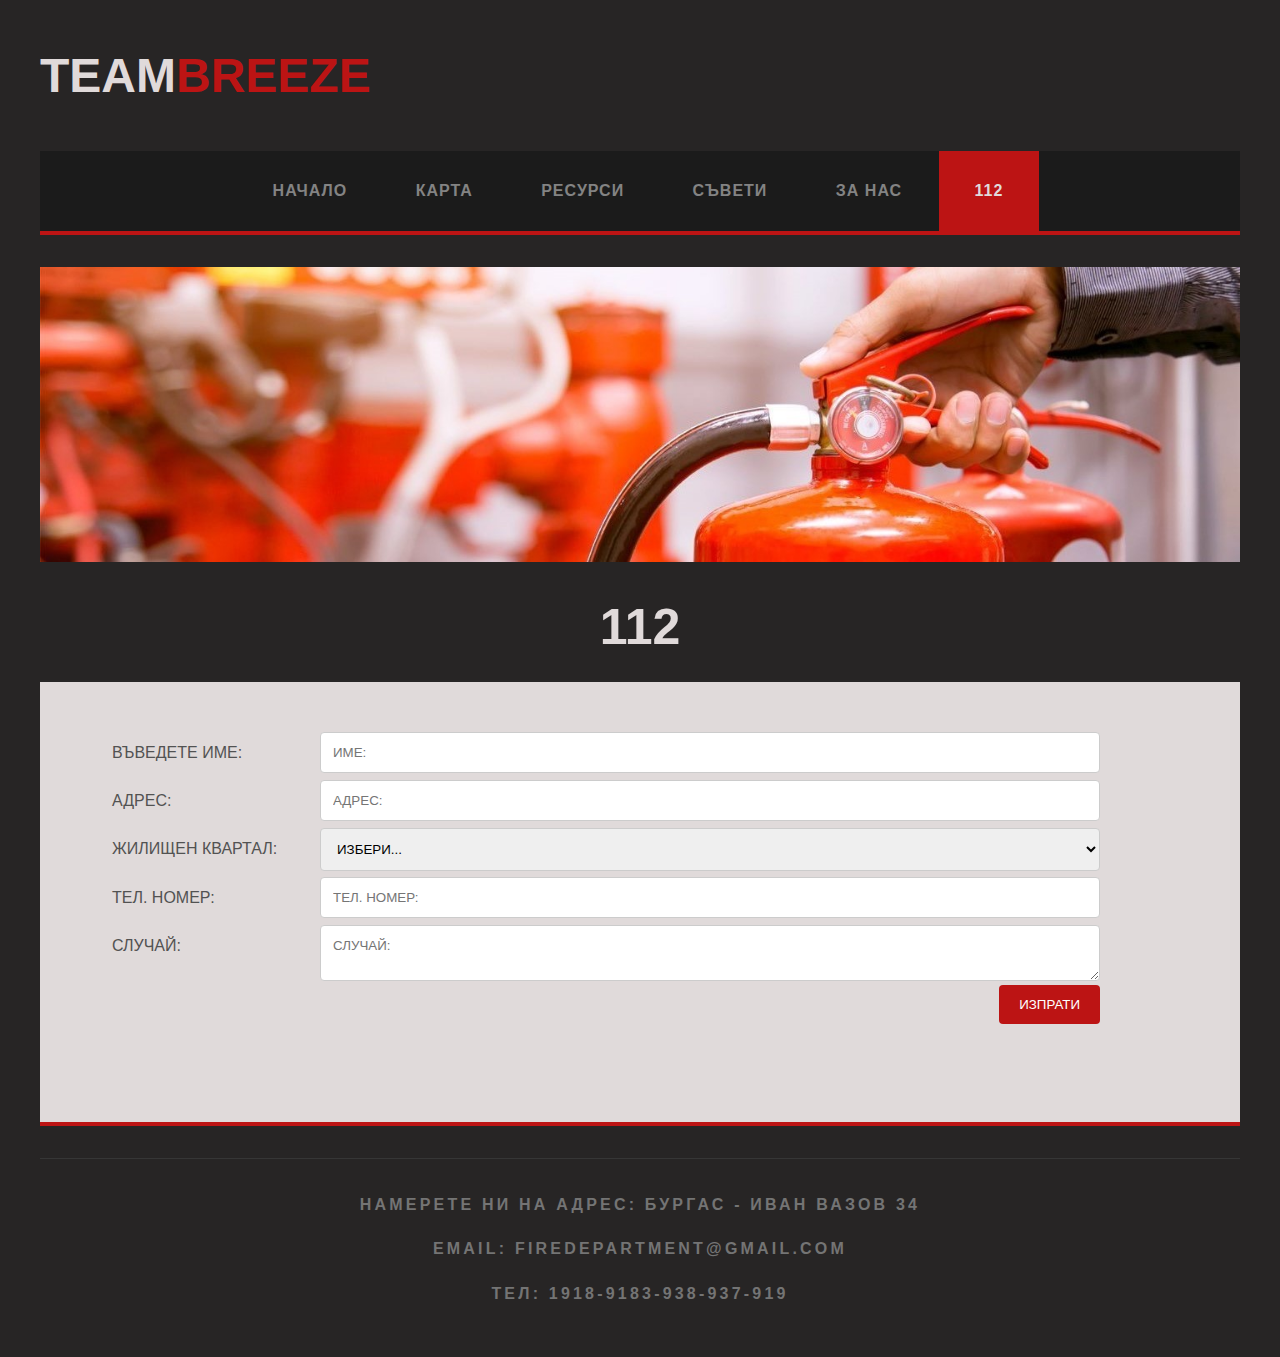
<file: Code/HTML/login.html>
<!DOCTYPE html>
<html lang="en">

<head>
    <meta name="viewport" content="width=device-width, initial-scale=1">
    <link href="../Style/login.css" rel="stylesheet" type="text/css" />
    <META charset="UTF-8">
    <link class="icon" rel="shortcut icon" href="../../Pictures/logo1.png" type="image/x-icon">
    <link rel="stylesheet" href="https://cdnjs.cloudflare.com/ajax/libs/font-awesome/4.7.0/css/font-awesome.min.css">
    <title>Breeze | 112</title>
</head>

<body>

    <div id="logo" class="container">
        <h1><a href="../index.html">Team<span>Breeze</span></a></h1>
    </div>

    <div class="container">
        <div class="topnav" id="menu">
            <a href="../index.html">Начало</a>
            <a href="map.html">Карта</a>
            <a href="resources.html">Ресурси</a>
            <a href="tips.html">Съвети</a>
            <a href="about-us.html">За Нас</a>
            <a href="login.html" class="active">112</a>
            <a href="javascript:void(0);" class="icon" onclick="navbar()">
                <i class="fa fa-bars"></i>
            </a>
        </div>
    </div>

    <div id="banner" class="container"> <img class="photo" src="../../Pictures/login.jpg" width="1200" alt="a"></div>
    <!--Login form-->
    <h1 class="h1-heading">112</h1>
    <div class="font">
        <div id="three-column" class="container">
            <div class="login-top">
                <div class="login-form">
                    <div class="container-login">
                        <form action="mailto:firedepartment834@gmail.com" method="POST" enctype="multipart/form-data">
                            <div class="row">
                                <div class="col-25">
                                    <label class="name">Въведете име:</label>
                                </div>
                                <div class="col-75">
                                    <input type="text" name="name" class="font" placeholder="Име:">
                                </div>
                            </div>
                            <div class="row">
                                <div class="col-25">
                                    <label class="name">Адрес:</label>
                                </div>
                                <div class="col-75">
                                    <input type="text" name="address" class="font" placeholder="Адрес:">
                                </div>
                            </div>
                            <div class="row">
                                <div class="col-25">
                                    <label class="name">Жилищен Квартал:</label>
                                </div>
                                <div class="col-75">
                                    <select id="country" name="neighbourhood" class="font">
                    <option value="а">Избери...</option>
                    <option value="а">Ж.К. Славейков</option>
                    <option value="а">Ж.К. Изгрев</option>
                    <option value="а">Ж.К. Меден Рудник</option>
                    <option value="а">Ж.К. Лазур</option>
                    <option value="а">Ж.К. Възраждане</option>
                    <option value="а">Ж.К. Зорница</option>
                    <option value="а">Ж.К. Акациите</option>
                  </select>
                                </div>
                            </div>
                            <div class="row">
                                <div class="col-25">
                                    <label class="name">Тел. номер:</label>
                                </div>
                                <div class="col-75">
                                    <input type="text" name="phone-number" class="font" placeholder="Тел. номер:">
                                </div>
                            </div>
                            <div class="row">
                                <div class="col-25">
                                    <label class="name">Случай:</label>
                                </div>
                                <div class="col-75">
                                    <textarea name="case" class="font" placeholder="Случай:"></textarea>
                                </div>
                            </div>
                            <div class="row">
                                <input type="submit" value="Изпрати" class="font" style="background-color: #BC1414;">
                            </div>
                        </form>
                    </div>
                    <br>

                </div>
            </div>
        </div>
    </div>

    <div id="footer-bottom" class="container">
        <p>
            <a href="map.html">Намерете ни на адрес: Бургас - Иван Вазов 34</a>
        </p>
        <p class="help2">
            <a href="map.html">Email: FireDepartment@gmail.com</a>
        </p>
        <p>
            <a href="map.html">Тел: 1918-9183-938-937-919</a>
        </p>
    </div>

    <script src="../JavaScript/navbar.js"></script>
</body>

</html>
</file>
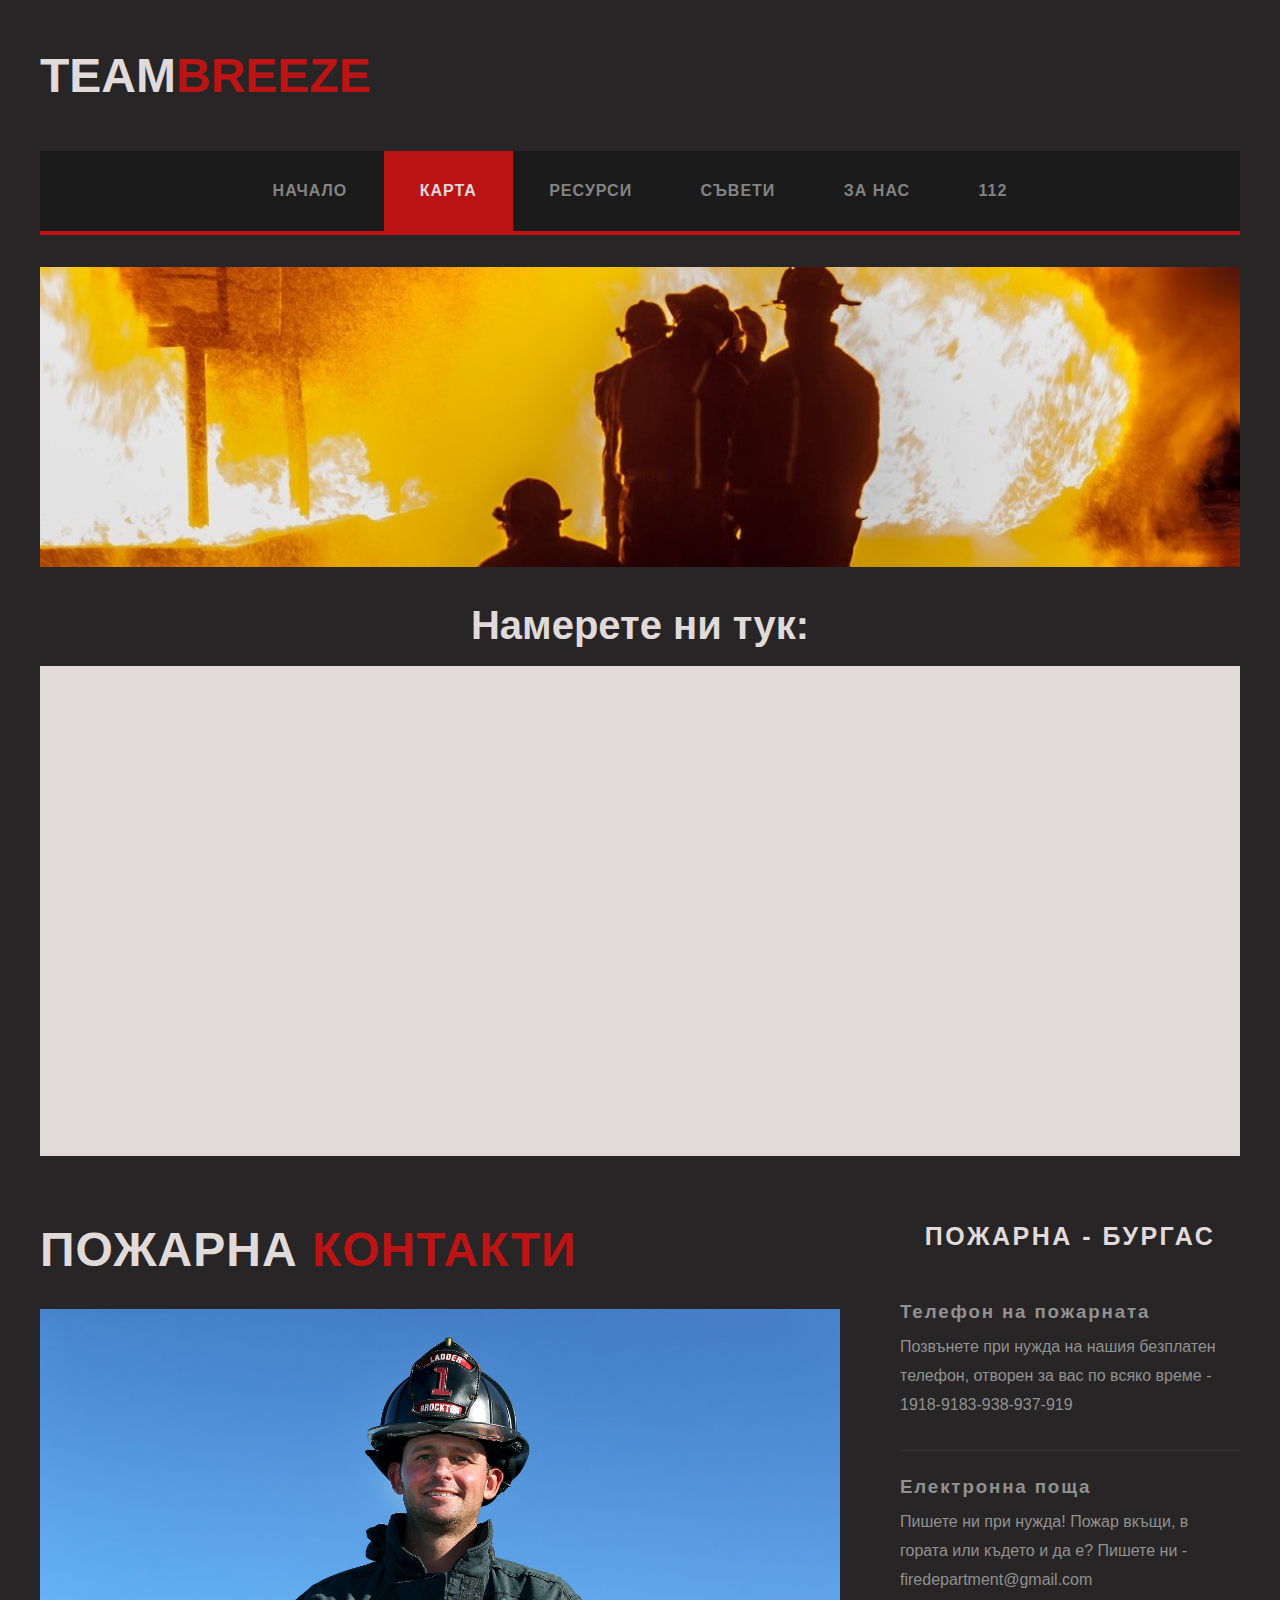
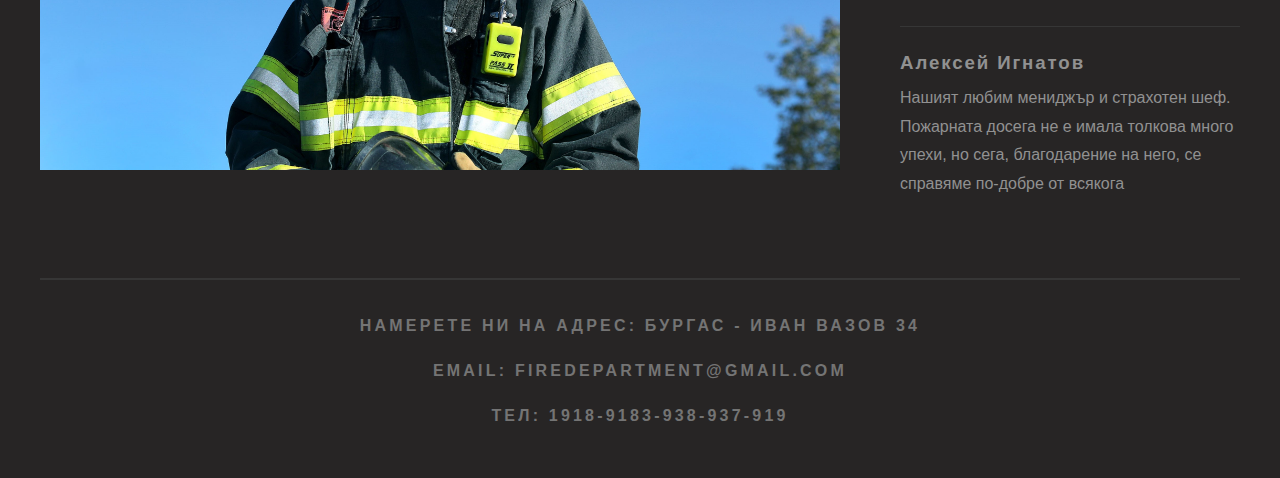
<file: Code/html/map.html>
<!DOCTYPE html>
<html lang="en">

<head>
    <meta name="viewport" content="width=device-width, initial-scale=1">
    <link href="../Style/map.css" rel="stylesheet" type="text/css" />
    <link class="icon" rel="shortcut icon" href="../../Pictures/logo1.png" type="image/x-icon">
    <link rel="stylesheet" href="https://cdnjs.cloudflare.com/ajax/libs/font-awesome/4.7.0/css/font-awesome.min.css">
    <title>Breeze | Карта</title>
</head>

<body>

    <div id="logo" class="container">
        <h1><a href="../index.html">Team<span>Breeze</span></a></h1>
    </div>

    <div class="container">
        <div class="topnav" id="menu">
            <a href="../index.html">Начало</a>
            <a href="map.html" class="active">Карта</a>
            <a href="resources.html">Ресурси</a>
            <a href="tips.html">Съвети</a>
            <a href="about-us.html">За Нас</a>
            <a href="login.html">112</a>
            <a href="javascript:void(0);" class="icon" onclick="navbar()">
                <i class="fa fa-bars"></i>
            </a>
        </div>
    </div>

    <div id="banner" class="container"> <img src="../../Pictures/map.png" width="1200" class="photo" alt="a"></div>
    <h1 class="map-heading">Намерете ни тук:</h1>
    <br>
    <div id="map-div">
        <iframe class="map"
            src="https://www.google.com/maps/embed?pb=!1m18!1m12!1m3!1d47070.66807636729!2d27.446358565841347!3d42.493322374072015!2m3!1f0!2f0!3f0!3m2!1i1024!2i768!4f13.1!3m3!1m2!1s0x40a694b930803ba5%3A0x12fc5cfd72098d8!2z0KDQoSDQn9CR0JfQnSDQkdCj0KDQk9CQ0KE!5e0!3m2!1sbg!2sbg!4v1617387167212!5m2!1sbg!2sbg"
            width="600" height="450" style="border:0;" allowfullscreen="" loading="lazy"></iframe>
    </div>

    <br>

    <div id="page" class="container">

        <div id="content" class="help">
            <div class="title">
                <h2>ПОЖАРНА <span class="byline">КОНТАКТИ</span></h2>
            </div>
            <a href="#"><img class="image-full" src="../../Pictures/Алексей.jpg" alt="a"></a>
        </div>

        <div id="sidebar">
            <h2 class="title">Пожарна - Бургас</h2>
            <ul class="style2">
                <li class="first">
                    <h3>Телефон на пожарната</h3>
                    <p>Позвънете при нужда на нашия безплатен телефон, отворен за вас по всяко време -
                        1918-9183-938-937-919</p>
                </li>
                <li>
                    <h3>Електронна поща</h3>
                    <p>Пишете ни при нужда! Пожар вкъщи, в гората или където и да е? Пишете ни -
                        firedepartment@gmail.com</p>
                </li>
                <li>
                    <h3>Алексей Игнатов</h3>
                    <p>Нашият любим мениджър и страхотен шеф. Пожарната досега не е имала толкова много упехи, но сега,
                        благодарение на него, се справяме по-добре от всякога</p>
                </li>
            </ul>
        </div>
    </div>

    <div id="footer-bottom" class="container">
        <p>
            <a href="map.html">Намерете ни на адрес: Бургас - Иван Вазов 34</a>
        </p>
        <p>
            <a href="map.html">Email: FireDepartment@gmail.com</a>
        </p>
        <p>
            <a href="map.html">Тел: 1918-9183-938-937-919</a>
        </p>
    </div>
    <script src="../JavaScript/navbar.js"></script>
</body>

</html>
</file>
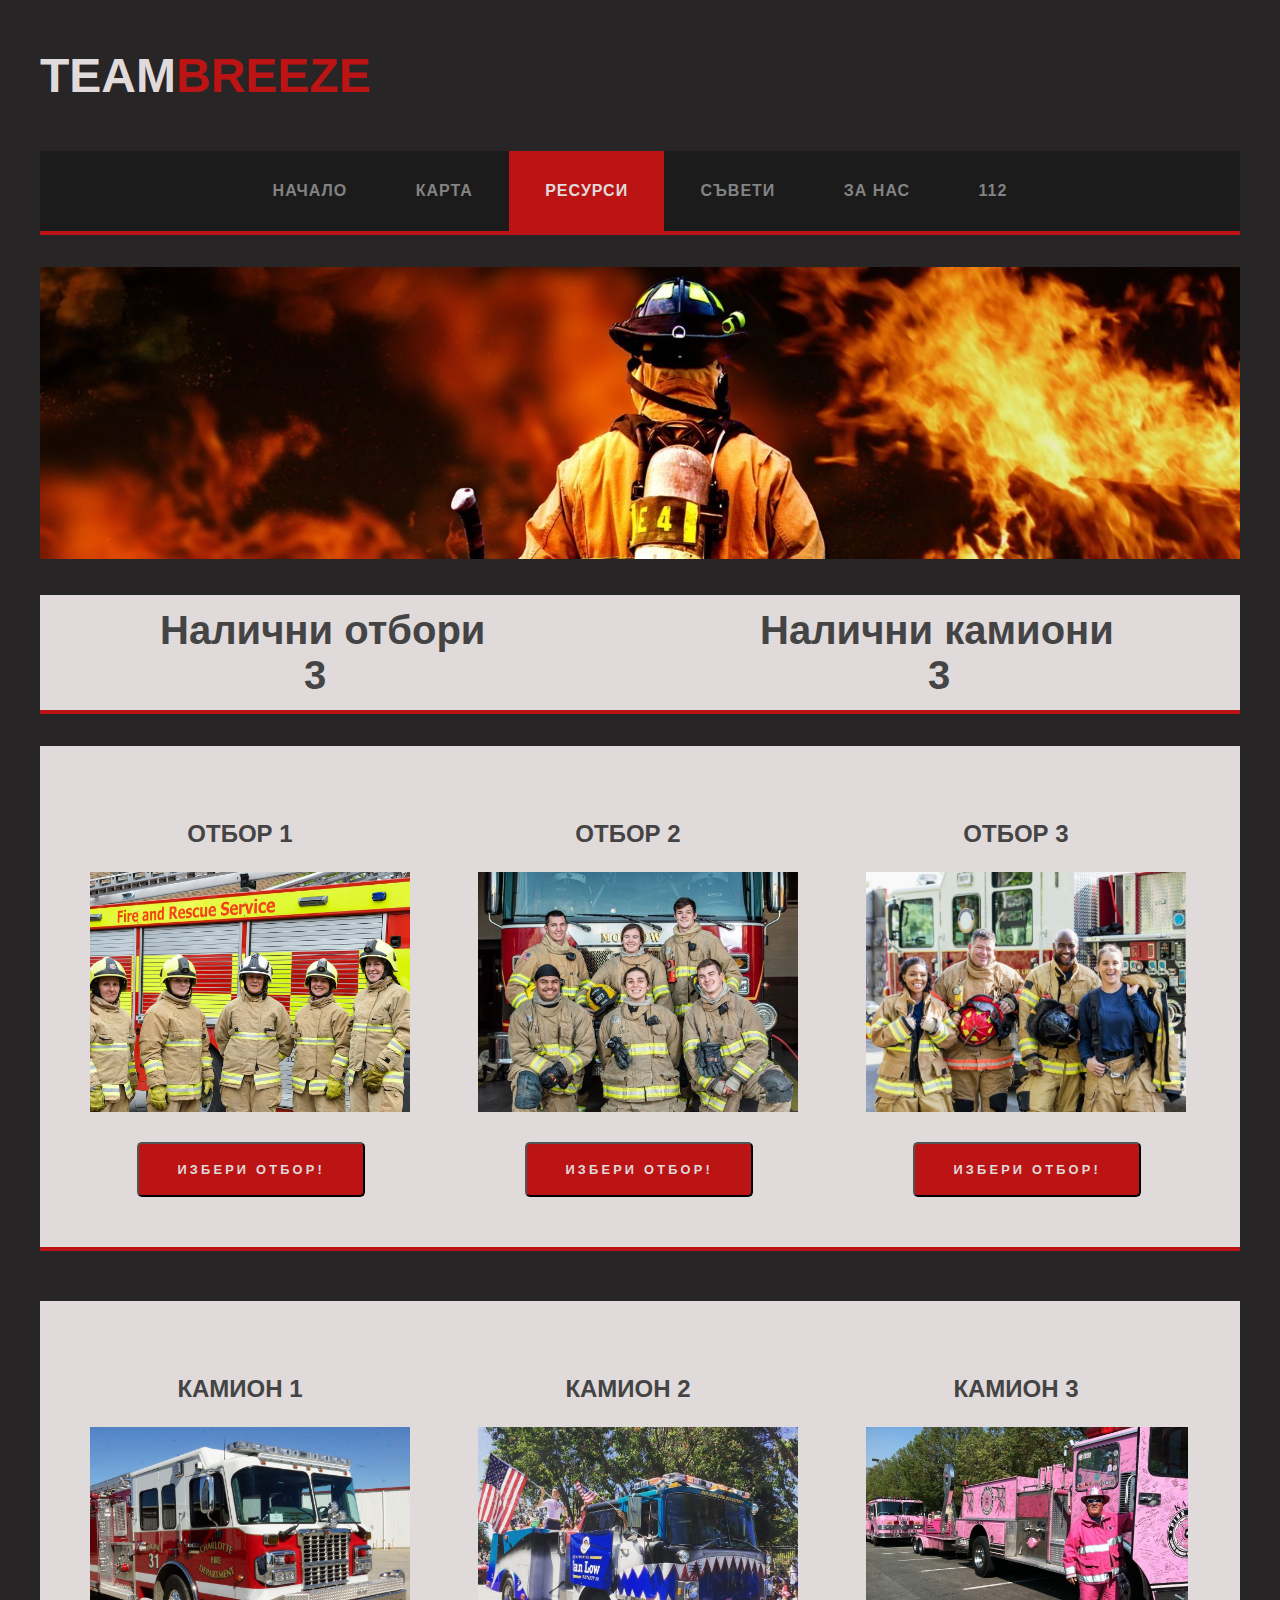
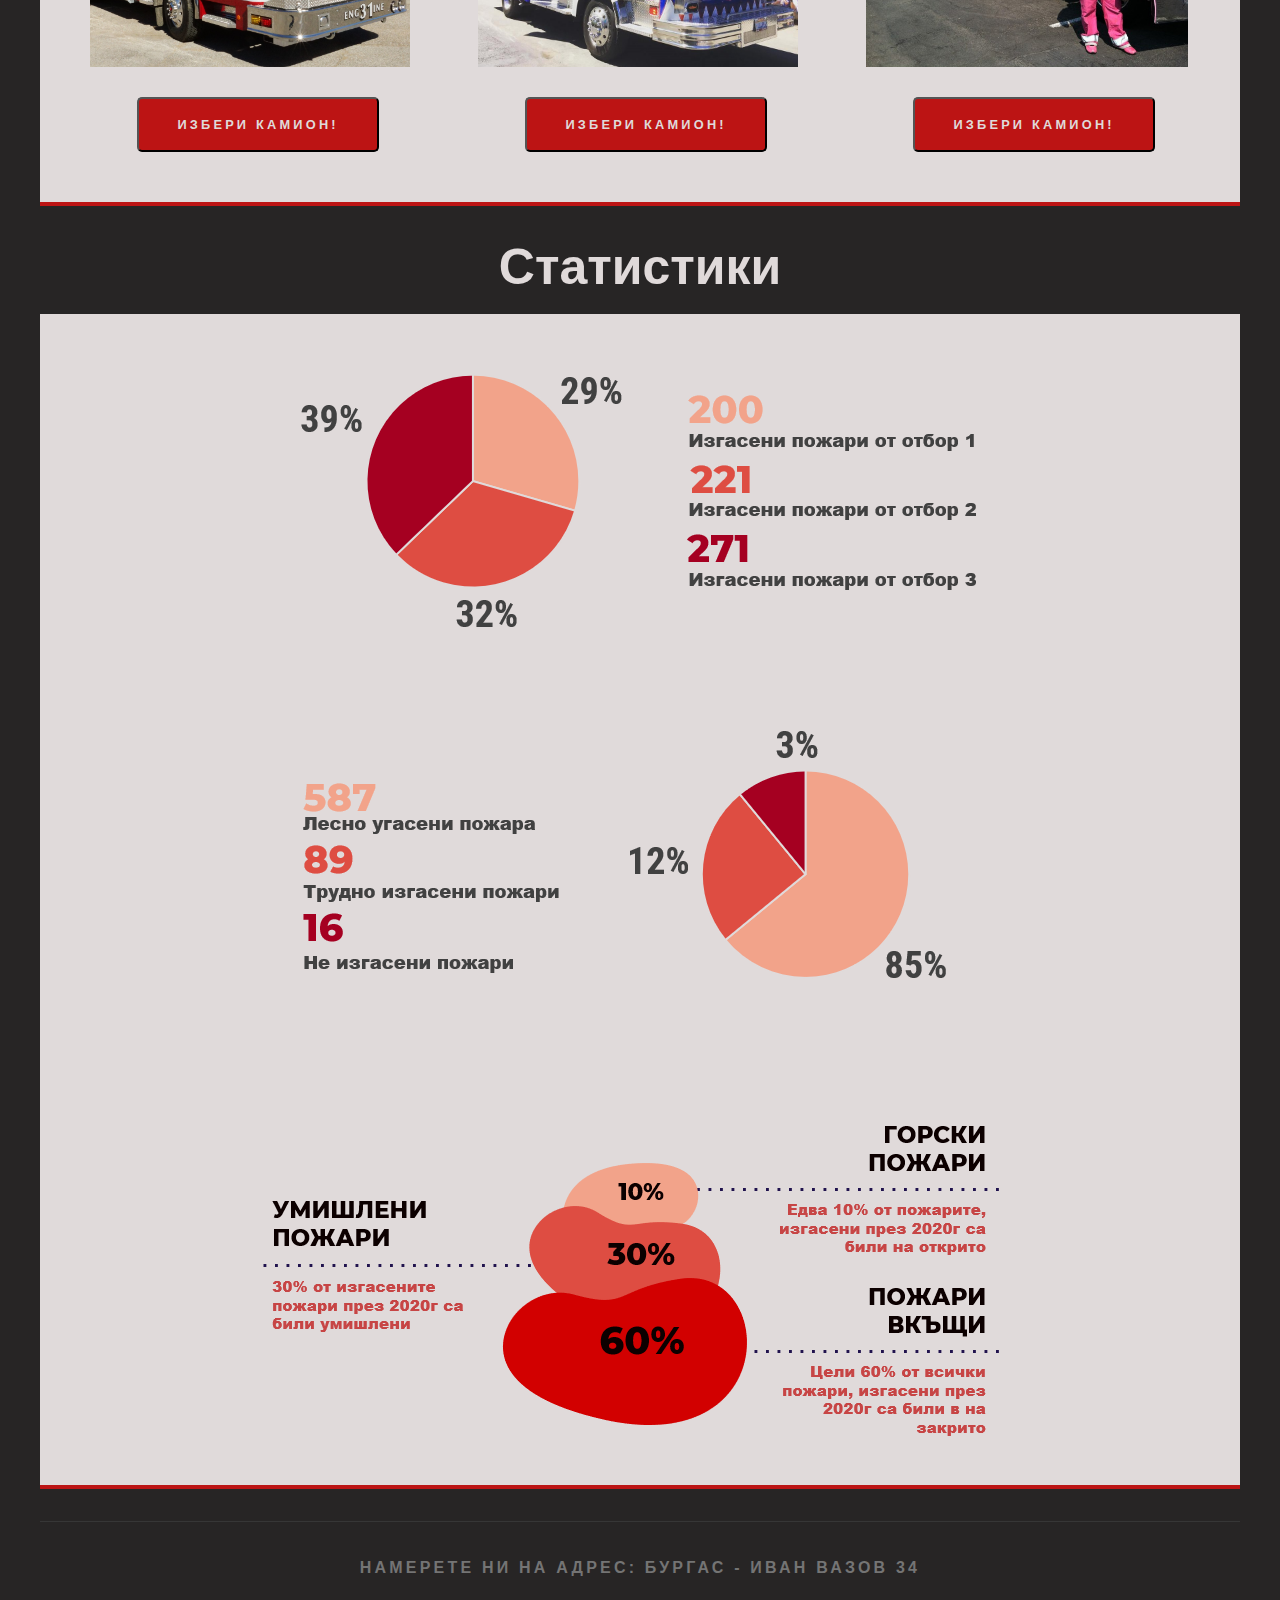
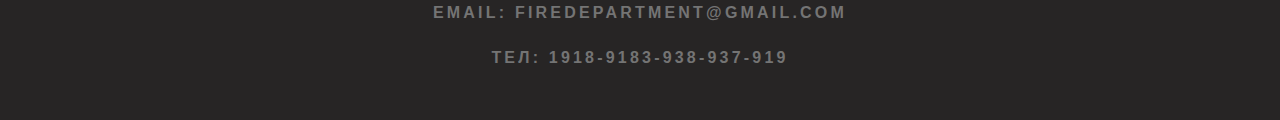
<file: Code/HTML/resources.html>
<!DOCTYPE html>
<html lang="en">

<head>
    <link href="../Style/resources.css" rel="stylesheet" type="text/css" />
    <link class="icon" rel="shortcut icon" href="../../Pictures/logo1.png" type="image/x-icon">
    <link rel="stylesheet" href="https://cdnjs.cloudflare.com/ajax/libs/font-awesome/4.7.0/css/font-awesome.min.css">
    <title>Breeze | Ресурси</title>

</head>

<body>

    <div id="logo" class="container">
        <h1><a href="../index.html">Team<span>Breeze</span></a></h1>
    </div>

    <div class="container">
        <div class="topnav" id="menu">
            <a href="../index.html">Начало</a>
            <a href="map.html">Карта</a>
            <a href="resources.html" class="active">Ресурси</a>
            <a href="tips.html">Съвети</a>
            <a href="about-us.html">За Нас</a>
            <a href="login.html">112</a>
            <a href="javascript:void(0);" class="icon" onclick="navbar()">
                <i class="fa fa-bars"></i>
            </a>
        </div>
    </div>

    <div id="banner" class="container"> <img src="../../Pictures/resources.jpg" class="photo" width="1200" alt="a">
    </div>
    <div id="counter-div" class="container">
        <div class="teams-title">
            <h1 id="h1-teams">Налични отбори<br> </h1>
            <div id="teams-counter"> 3</div>
        </div>
        <div class="trucks-title">
            <h1 id="h1-trucks">Налични камиони<br></h1>
            <div id="trucks-counter"> 3</div>
        </div>
    </div>
    <div id="three-column" class="container">
        <div id="tbox1">
            <h2>Отбор 1</h2>
            <img src="../../Pictures/team1.jpg" class="pls" height="240" alt="a">
            <input type="button" value="Избери отбор!" id="button-resources-team1" onclick="Team1()">
        </div>

        <div id="tbox2">
            <h2>Отбор 2</h2>
            <img src="../../Pictures/team2.jpg" class="pls" height="240" alt="a">
            <input type="button" value="Избери отбор!" id="button-resources-team2" onclick="Team2()">
        </div>

        <div id="tbox3">
            <h2>Отбор 3</h2>
            <img src="../../Pictures/team3.jpg" class="pls" height="240" alt="a">
            <input type="button" value="Избери отбор!" id="button-resources-team3" onclick="Team3()">
        </div>
    </div>

    <br>

    <div id="three-column" class="container">
        <div id="tbox1">
            <h2>Камион 1</h2>
            <img src="../../Pictures/firetruck1.jpg" class="pls" height="240" alt="a">
            <input type="button" value="Избери камион!" id="button-resources-firetruck1" onclick="Firetruck1()">
        </div>

        <div id="tbox2">
            <h2>Камион 2</h2>
            <img src="../../Pictures/firetruck2.jpg" class="pls" height="240" alt="a">
            <input type="button" value="Избери камион!" id="button-resources-firetruck2" onclick="Firetruck2()">
        </div>

        <div id="tbox3">
            <h2>Камион 3</h2>
            <img src="../../Pictures/firetruck3.jpg" class="pls" height="240" alt="a">
            <input type="button" value="Избери камион!" id="button-resources-firetruck3" onclick="Firetruck3()">
        </div>
    </div>
    <h1 class="h1-heading">Статистики</h1><br>
    <div id="three-column" class="container">
        <img class="diagram1" src="../../Pictures/diagram1.png" alt="a">
        <img class="diagram2" src="../../Pictures/diagram2.png" alt="a">
        <img class="diagram3" src="../../Pictures/diagram3.png" alt="a">


    </div>


    <div id="footer-bottom" class="container">
        <p>
            <a href="map.html">Намерете ни на адрес: Бургас - Иван Вазов 34</a>
        </p>
        <p class="help2">
            <a href="map.html">Email: FireDepartment@gmail.com</a>
        </p>
        <p>
            <a href="map.html">Тел: 1918-9183-938-937-919</a>
        </p>
    </div>
    <script src="../JavaScript/resources.js"></script>
    <script src="../JavaScript/navbar.js"></script>
</body>

</html>
</file>
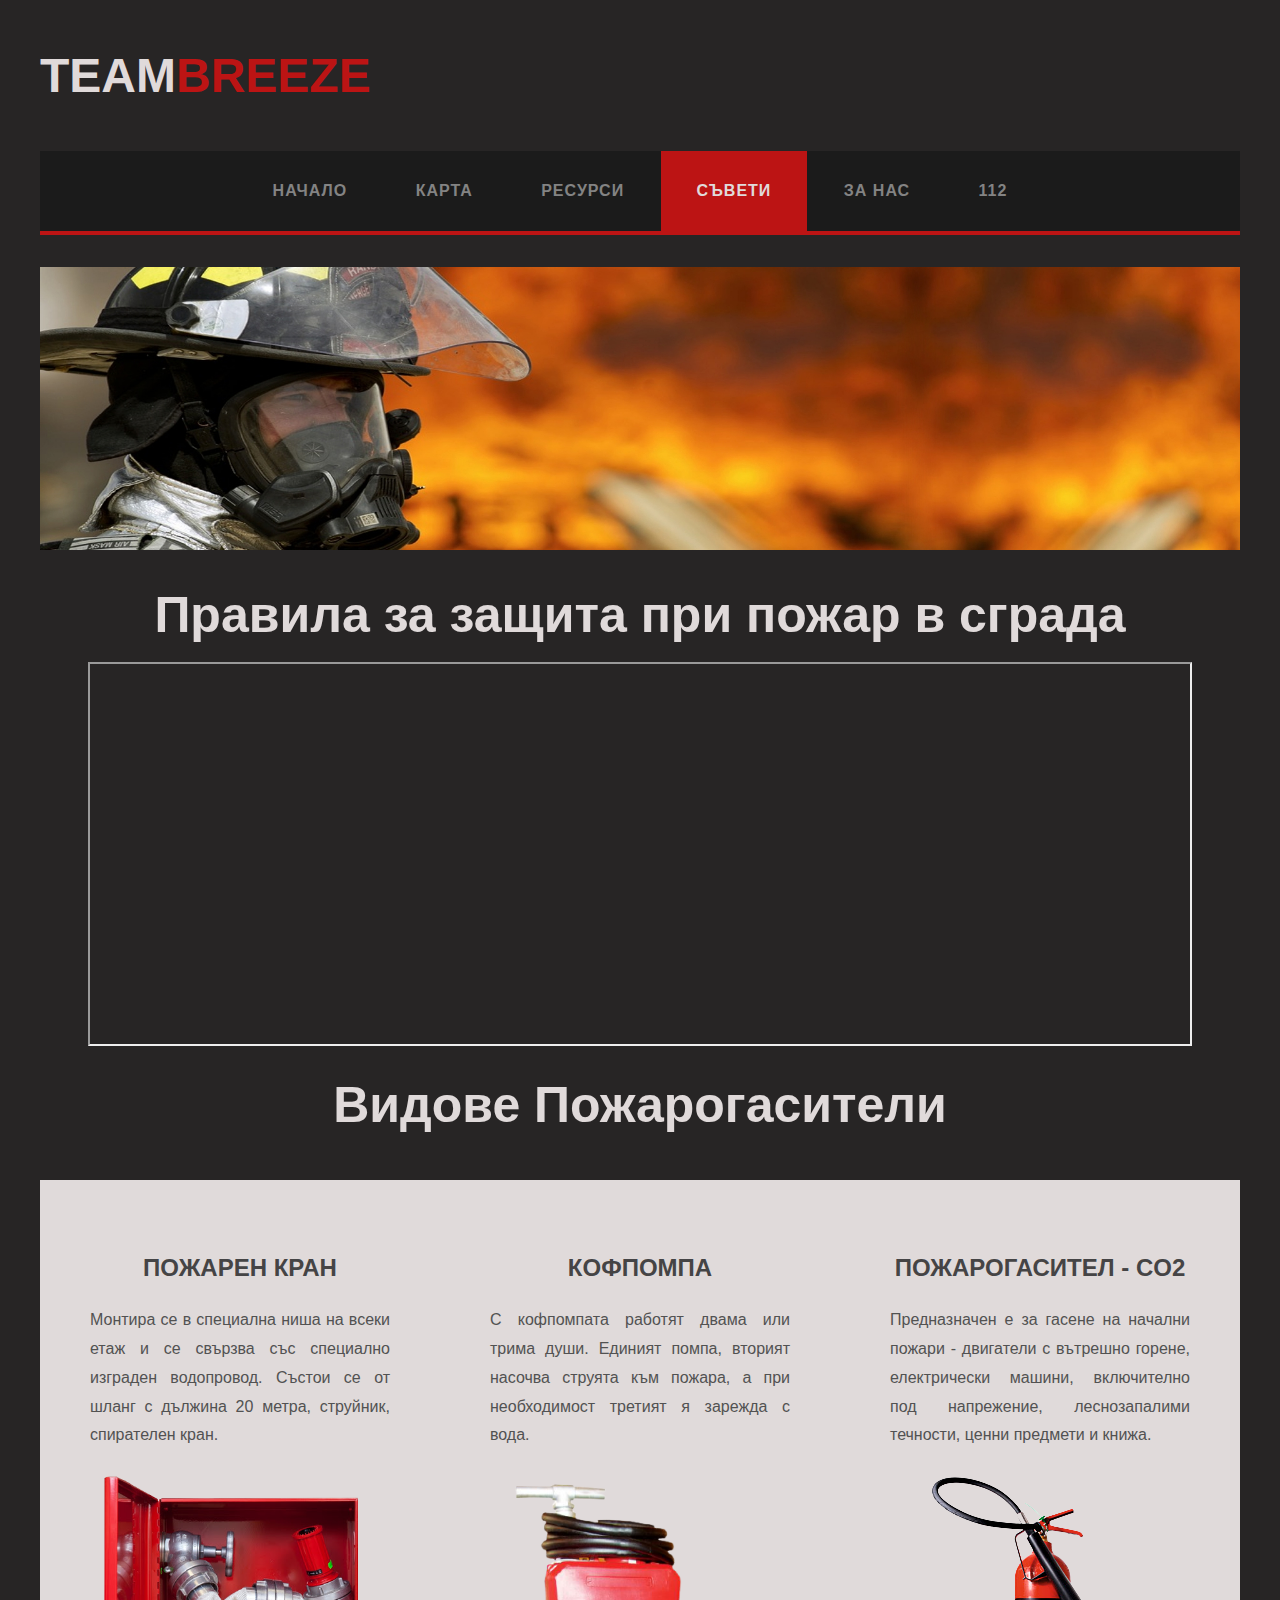
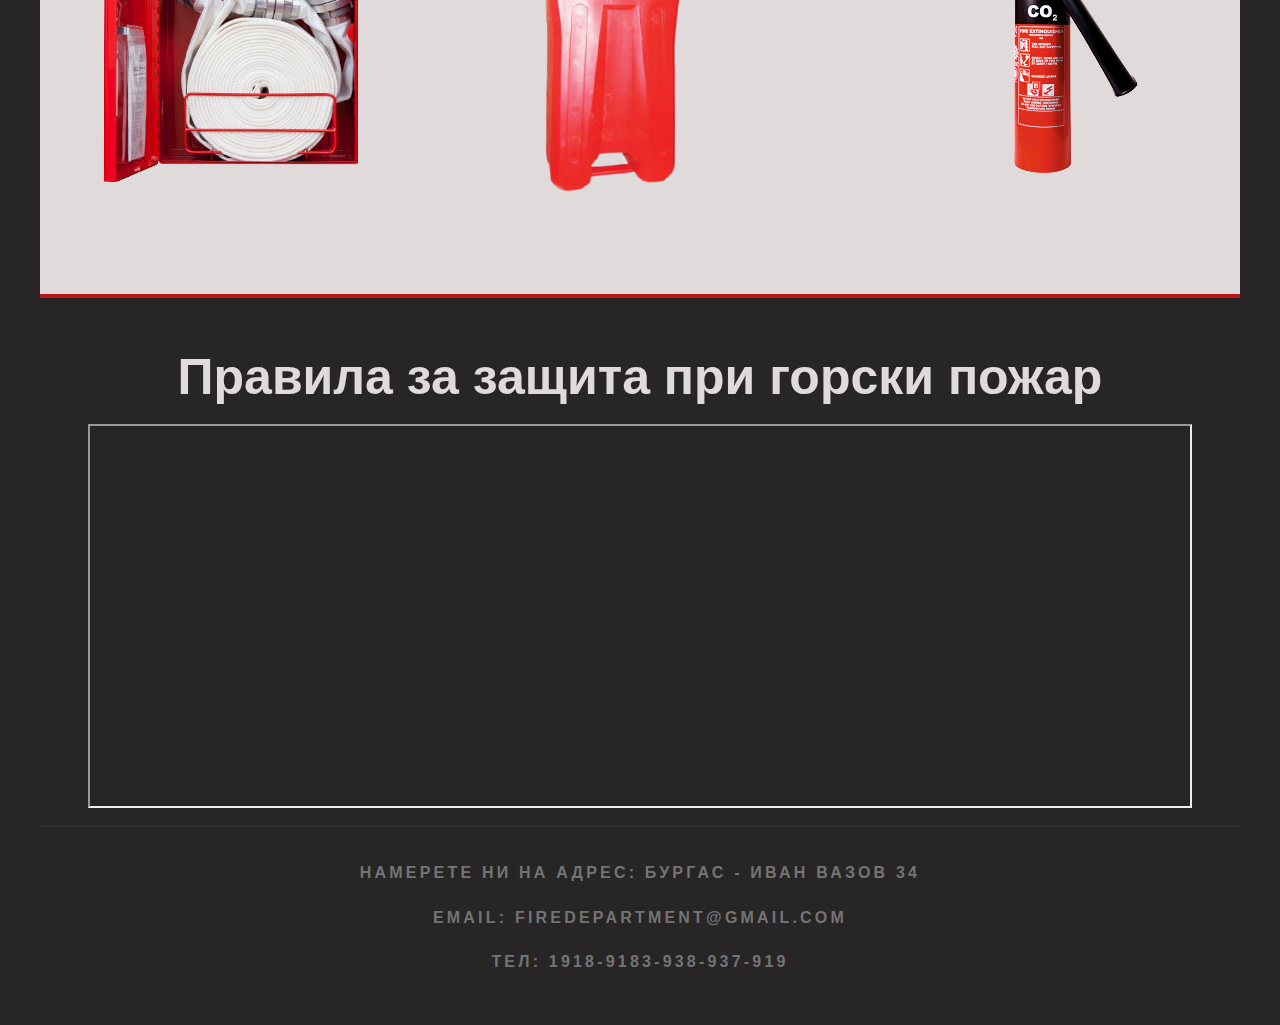
<file: Code/HTML/tips.html>
<!DOCTYPE html>
<html lang="en">

<head>
    <meta name="viewport" content="width=device-width, initial-scale=1">
    <link href="../Style/tips.css" rel="stylesheet" type="text/css" />
    <link class="icon" rel="shortcut icon" href="../../Pictures/logo1.png" type="image/x-icon">
    <link rel="stylesheet" href="https://cdnjs.cloudflare.com/ajax/libs/font-awesome/4.7.0/css/font-awesome.min.css">
    <title>Breeze | Съвети</title>
</head>

<body>

    <div id="logo" class="container">
        <h1><a href="../index.html">Team<span>Breeze</span></a></h1>
    </div>

    <div class="container">
        <div class="topnav" id="menu">
            <a href="../index.html">Начало</a>
            <a href="map.html">Карта</a>
            <a href="resources.html">Ресурси</a>
            <a href="tips.html" class="active">Съвети</a>
            <a href="about-us.html">За Нас</a>
            <a href="login.html">112</a>
            <a href="javascript:void(0);" class="icon" onclick="navbar()">
                <i class="fa fa-bars"></i>
            </a>
        </div>
    </div>

    <div id="banner" class="container"> <img src="../../Pictures/tips.jpeg" class="photo" width="1200" alt="a"></div>


    <h1 class="h1-heading">Правила за защита при пожар в сграда</h1>
    <br>
    <div>
        <div>
            <iframe class="video" width="1100" height="380" src="https://www.youtube.com/embed/oH66Dv1BxN0" title="YouTube video player" allow="accelerometer; autoplay; clipboard-write; encrypted-media; gyroscope; picture-in-picture" allowfullscreen></iframe>
        </div>
    </div>

    <h1 class="h1-heading-spacing">Видове Пожарогасители</h1>
    <br><br>
    <div id="three-column" class="container">

        <div id="tbox1">
            <h2>Пожарен кран</h2>
            <p>Монтира се в специална ниша на всеки етаж и се свързва със специално изграден водопровод. Състои се от шланг с дължина 20 метра, струйник, спирателен кран. </p>
            <img class="photo1" src="../../Pictures/кран.png" width="330" alt="a">
        </div>

        <div id="tbox2">
            <h2>Кофпомпа</h2>
            <p>С кофпомпата работят двама или трима души. Единият помпа, вторият насочва струята към пожара, а при необходимост третият я зарежда с вода. </p>
            <img class="photo2" src="../../Pictures/кофпомпа.png" width="200" alt="a">
        </div>

        <div id="tbox3">
            <h2>Пожарогасител - CO2</h2>
            <p>Предназначен е за гасене на начални пожари - двигатели с вътрешно горене, електрически машини, включително под напрежение, леснозапалими течности, ценни предмети и книжа. </p>
            <img class="photo3" src="../../Pictures/CO2.png" alt="a">
        </div>
    </div>
    <br>

    <h1 class="h1-heading">Правила за защита при горски пожар</h1>
    <br>
    <div>
        <iframe class="video" width="1100" height="380" src="https://www.youtube.com/embed/yMGIw9F7USs" title="YouTube video player" allow="accelerometer; autoplay; clipboard-write; encrypted-media; gyroscope; picture-in-picture" allowfullscreen></iframe>
    </div>
    <br>



    <div id="footer-bottom" class="container">
        <p>
            <a href="map.html ">Намерете ни на адрес: Бургас - Иван Вазов 34</a>
        </p>
        <p class="help1">
            <a href="map.html ">Email: FireDepartment@gmail.com</a>
        </p>
        <p>
            <a href="map.html ">Тел: 1918-9183-938-937-919</a>
        </p>
    </div>

    <script src="../JavaScript/navbar.js"></script>
</body>

</html>
</file>
<file: Code/Style/login.css>
* {
    font-family: 'Source Sans Pro', sans-serif;
}
html, body {
    height: 100%;
}
body {
    margin: 0px;
    padding: 0px;
    background-color: #272525;
    font-family: 'Source Sans Pro', sans-serif;
    font-size: 12pt;
    font-weight: 400;
    color: #919191;
}
h1, h2, h3 {
    margin: 0;
    padding: 0;
}
p, ol, ul {
    margin-top: 0;
}
ol, ul {
    padding: 0;
    list-style: none;
}
p {
    line-height: 180%;
}
a {
    color: #747474;
}
a:hover {
    text-decoration: none;
}
.container {
    margin: 0px auto;
    width: 1200px;
}
                        /* Logo */
#logo {
    padding: 3em 0em;
    text-transform: uppercase;
}
#logo h1 a {
    text-decoration: none;
    font-size: 1.5em;
    color: rgb(224, 218, 218);
}
#logo span {
    color: #BC1414;
}
#logo p {
    margin: 0;
    padding: 0;
    letter-spacing: 0.10em;
    font-size: 0.90em;
}
#logo p a {
    text-decoration: none;
}
                        /* Navbar */
.topnav {
    overflow: hidden;
    background-color: #1B1B1B;
    border-bottom: 4px solid #BC1414;
    padding: 0px 0px 0px 0px;
    line-height: normal;
    text-align: center;
}
.topnav a {
    padding: 0em 2em;
    line-height: 80px;
    letter-spacing: 1px;
    text-decoration: none;
    text-transform: uppercase;
    font-size: 1em;
    font-weight: 700;
    color: #838383;
}
.topnav a.active {
    background-color: #BC1414;
    color: rgb(224, 218, 218);
    padding: 3%;
}
.topnav a:hover {
    text-decoration: none;
    color: rgb(224, 218, 218);
}
.topnav .icon {
    display: none;
}
                        /* Banner*/
#banner {
    margin: 2em auto;
}
                        /* Footer  */
#footer-bottom {
    padding: 2em 0em;
    font-size: 1em;
    letter-spacing: 0.20em;
    text-align: center;
    text-transform: uppercase;
    color: #6A6A6A;
    border-top: 1px solid #363636;
}
#footer-bottom a {
    font-weight: bold;
    text-decoration: none;
    color: #747474;
}
#footer-bottom a:hover {
    text-decoration: underline;
    color: #747474;
}
                        /* Three Columns */
#three-column {
    overflow: hidden;
    margin-bottom: 2em;
    background: rgb(224, 218, 218);
    border-bottom: 4px solid #BC1414;
    color: #525252;
    text-align: justify;
}
#three-column h2 {
    margin: 1em 0em;
    text-transform: uppercase;
    font-size: 1.5em;
    font-weight: 700;
    color: #454445;
    text-align: center;
}
#three-column #tbox1, #three-column #tbox2, #three-column #tbox3 {
    float: left;
    width: 300px;
    padding: 50px 50px 80px 50px;
}
br {
    display: block;
    content: "";
    margin-top: 10px;
}
* {
    box-sizing: border-box;
}
input[type=text], select, textarea {
    width: 100%;
    padding: 12px;
    border: 1px solid #ccc;
    border-radius: 4px;
    resize: vertical;
}
label {
    padding: 12px 12px 12px 0;
    display: inline-block;
}
input[type=submit] {
    background-color: #4CAF50;
    color: white;
    padding: 12px 20px;
    border: none;
    border-radius: 4px;
    cursor: pointer;
    float: right;
}
input[type=submit]:hover {
    background-color: #45a049;
}
.container-login {
    font-family: 'Source Sans Pro', sans-serif;
    padding: 20px;
}
.col-25 {
    float: left;
    width: 25%;
    margin-top: 6px;
}
.col-75 {
    float: left;
    width: 75%;
    margin-top: 6px;
}
.row:after {
    content: "";
    display: table;
    clear: both;
}
.name {
    text-transform: uppercase;
    margin-left: 20%;
}
.login-form {
    margin-right: 10%;
}
.login-top {
    margin-top: 2%;
    margin-bottom: 5%;
}
.h1-heading {
    color: rgb(224, 218, 218);
    font-size: 50px;
    text-align: center;
    margin-bottom: 2%;
}
.font {
    font-family: 'Source Sans Pro', sans-serif;
    text-transform: uppercase;
    height: 200;
}
                        /* Responsivesness */
@media screen and (max-width: 1220px) {
    .container {
        margin: 0px auto;
        width: 1000px;
    }
    .photo {
        width: 1000px;
    }
    .topnav a.active {
        background-color: #BC1414;
        color: rgb(224, 218, 218);
        padding: 3.6%;
    }
}
@media screen and (max-width: 1016px) {
    .container {
        width: 800px;
    }
    .photo {
        width: 800px;
    }
    .topnav a.active {
        background-color: #BC1414;
        color: rgb(224, 218, 218);
        padding: 4.5%;
    }
}
@media screen and (max-width: 816px) {
    .container {
        width: 600px;
    }
    .photo {
        width: 600px;
    }
    .topnav a {
        display: none;
    }
    .topnav a.icon {
        float: right;
        display: block;
    }
    .topnav.responsive {
        position: relative;
    }
    .topnav.responsive .icon {
        position: absolute;
        right: 0;
        top: 0;
    }
    .topnav.responsive a {
        float: none;
        display: block;
        text-align: center;
    }
    .topnav a.active {
        background-color: #BC1414;
        color: rgb(224, 218, 218);
        padding: 5.5%;
    }
}
@media screen and (max-width: 615px) {
    .col-25, .col-75, input[type=submit] {
        width: 100%;
        margin-top: 0;
    }
    .container {
        width: 400px;
    }
    .photo {
        width: 400px;
    }
}
@media screen and (max-width: 416px) {
    #logo {
        font-size: 0.5em;
    }
    .container {
        width: 200px;
    }
    .photo {
        width: 200px;
    }
    .help2 {
        font-size: 7px;
    }
}
</file>
<file: Code/Style/map.css>
html, body {
    height: 100%;
}
body {
    margin: 0px;
    padding: 0px;
    background-color: #272525;
    font-family: 'Source Sans Pro', sans-serif;
    font-size: 12pt;
    font-weight: 400;
    color: #919191;
}
h1, h2, h3 {
    margin: 0;
    padding: 0;
}
p, ol, ul {
    margin-top: 0;
}
ol, ul {
    padding: 0;
    list-style: none;
}
p {
    line-height: 180%;
}
a {
    color: #747474;
}
a:hover {
    text-decoration: none;
}
.container {
    margin: 0px auto;
    width: 1200px;
}
                        /* Heading Titles*/
.title {
    margin-bottom: 2em;
}
.title h2 {
    letter-spacing: 0.10em;
    text-transform: uppercase;
    font-weight: 700;
    font-size: 3em;
    color: rgb(224, 218, 218);
    letter-spacing: 1px;
}
.title .byline {
    color: #BC1414;
    letter-spacing: 1px;
}
                        /* Image Style*/
.image-full {
    display: block;
    width: 100%;
    margin: 0 0 2em 0;
}
                        /* List Styles*/
ul.style1 {
    margin: 0px;
    padding: 0px;
    list-style: none;
}
ul.style1 li {
    padding: 10px 0px 15px 0px;
    border-top: 1px solid #363636;
}
ul.style1 a {
    text-decoration: none;
    color: #919191;
}
ul.style1 a:hover {
    text-decoration: underline;
}
ul.style1 .first {
    padding-top: 0px;
    border-top: none;
}
ul.style2 {
    margin: 0px;
    padding: 0px;
    list-style: none;
}
ul.style2 li {
    padding: 25px 0px 15px 0px;
    border-top: 1px solid #363636;
}
ul.style2 .first {
    padding-top: 0px;
    border-top: none;
}
ul.style2 h3 {
    padding: 0px 0px 10px 0px;
    letter-spacing: 0.10em;
}
ul.style2 h3 a {
    color: rgb(224, 218, 218);
}
ul.style2 a {
    text-decoration: none;
    color: #919191;
}
ul.style2 a:hover {
    text-decoration: underline;
}
                        /* Social Icon Styles*/
ul.contact {
    margin: 0;
    padding: 2em 0em 0em 0em;
    list-style: none;
}
ul.contact li {
    display: inline-block;
    padding: 0em 0.30em;
    font-size: 1em;
}
ul.contact li span {
    display: none;
    margin: 0;
    padding: 0;
}
ul.contact li a {
    color: rgb(224, 218, 218);
}
ul.contact li a:before {
    display: inline-block;
    background: #3f3f3f;
    width: 40px;
    height: 40px;
    line-height: 40px;
    border-radius: 20px;
    text-align: center;
    color: rgb(224, 218, 218);
}
                        /* Logo */
#logo {
    padding: 3em 0em;
    text-transform: uppercase;
}
#logo h1 a {
    text-decoration: none;
    font-size: 1.5em;
    color: rgb(224, 218, 218);
}
#logo span {
    color: #BC1414;
}
#logo p {
    margin: 0;
    padding: 0;
    letter-spacing: 0.10em;
    font-size: 0.90em;
}
#logo p a {
    text-decoration: none;
}
                        /* Navbar */
.topnav {
    overflow: hidden;
    background-color: #1B1B1B;
    border-bottom: 4px solid #BC1414;
    padding: 0px 0px 0px 0px;
    line-height: normal;
    text-align: center;
}
.topnav a {
    padding: 0em 2em;
    line-height: 80px;
    letter-spacing: 1px;
    text-decoration: none;
    text-transform: uppercase;
    font-size: 1em;
    font-weight: 700;
    color: #838383;
}
.topnav a.active {
    background-color: #BC1414;
    color: rgb(224, 218, 218);
    padding: 3%;
}
.topnav a:hover {
    text-decoration: none;
    color: rgb(224, 218, 218);
}
.topnav .icon {
    display: none;
}
                        /* Banner*/
#banner {
    margin: 2em auto;
}
                        /* Page */
#page {
    overflow: hidden;
    padding: 3em 0em;
    border-bottom: 1px solid #363636;
}
                        /* Content */
#content {
    float: left;
    width: 800px;
}
                        /* Sidebar */
#sidebar {
    float: right;
    width: 340px;
}
#sidebar .title {
    letter-spacing: 0.10em;
    font-size: 25px;
    text-align: center;
    text-transform: uppercase;
    color: rgb(224, 218, 218);
}
                        /* Footer  */
#footer-bottom {
    padding: 2em 0em;
    font-size: 1em;
    letter-spacing: 0.20em;
    text-align: center;
    text-transform: uppercase;
    color: #6A6A6A;
    border-top: 1px solid #363636;
}
#footer-bottom a {
    font-weight: bold;
    text-decoration: none;
    color: #747474;
}
#footer-bottom a:hover {
    text-decoration: underline;
    color: #747474;
}
.map {
    display: block;
    margin-left: auto;
    margin-right: auto;
}
.map-heading {
    color: rgb(224, 218, 218);
    font-size: 40px;
    text-align: center;
}
#map-div {
    height: 490px;
    width: 1200px;
    background-color: rgb(224, 218, 218);
    display: block;
    margin-left: auto;
    margin-right: auto;
}
.map {
    padding-top: 20px;
    padding-bottom: 20px;
    height: 450px;
    width: 1160px;
    display: block;
    margin-right: auto;
    margin-left: auto;
}
/* Responsiveness */
@media screen and (max-width: 1220px) {
    .container {
        margin: 0px auto;
        width: 1000px;
    }
    .photo {
        width: 1000px;
    }
    #map-div {
        height: 490px;
        width: 1000px;
        background-color: rgb(224, 218, 218);
        display: block;
        margin-left: auto;
        margin-right: auto;
    }
    .map {
        padding-top: 20px;
        padding-bottom: 20px;
        height: 450px;
        width: 960px;
        margin-right: auto;
        margin-left: auto;
    }
    #content {
        margin-left: 50px;
        width: 800px;
    }
    .title {
        margin-bottom: 2em;
    }
    .title h2 {
        text-align: center;
        letter-spacing: 0.10em;
        text-transform: uppercase;
        font-weight: 700;
        font-size: 3em;
        color: rgb(224, 218, 218);
        letter-spacing: 1px;
    }
    .title .byline {
        color: #BC1414;
        letter-spacing: 1px;
    }
    .image-full {
        width: 900px;
        display: block;
        margin-left: auto;
        margin-right: auto;
        text-align: center;
    }
    #sidebar {
        width: 900px;
    }
    #sidebar .title {
        margin-right: 105px;
        margin-top: 30px;
        letter-spacing: 0.10em;
        font-size: 25px;
        text-align: center;
        text-transform: uppercase;
        color: rgb(224, 218, 218);
    }
    .style2 {
        text-align: center;
    }
    ul.style2 li {
        padding: 15px 0px 1px 0px;
        border-top: 1px solid #363636;
        margin-right: 115px;
    }
    .topnav a.active {
        background-color: #BC1414;
        color: rgb(224, 218, 218);
        padding: 3.6%;
    }
}
@media screen and (max-width: 1016px) {
    .container {
        margin: 0px auto;
        width: 800px;
    }
    .photo {
        width: 800px;
    }
    #content .title {
        margin-right: 13.1rem;
    }
    .image-full {
        width: 700px;
        display: block;
        margin-right: 16rem;
        text-align: center;
    }
    #sidebar {
        width: 700px;
    }
    .topnav a.active {
        background-color: #BC1414;
        color: rgb(224, 218, 218);
        padding: 4.5%;
    }
    #map-div {
        height: 490px;
        width: 800px;
        background-color: rgb(224, 218, 218);
        display: block;
        margin-left: auto;
        margin-right: auto;
    }
    .map {
        padding-top: 20px;
        padding-bottom: 20px;
        height: 450px;
        width: 760px;
        margin-right: auto;
        margin-left: auto;
    }
}
@media screen and (max-width: 816px) {
    .container {
        margin: 0px auto;
        width: 600px;
    }
    .photo {
        width: 600px;
    }
    #content .title {
        margin-right: 25rem;
    }
    .image-full {
        width: 500px;
        display: block;
        margin-right: 32rem;
        text-align: center;
    }
    #sidebar {
        width: 500px;
    }
    #map-div {
        height: 490px;
        width: 600px;
        background-color: rgb(224, 218, 218);
        display: block;
        margin-left: auto;
        margin-right: auto;
    }
    .map {
        padding-top: 20px;
        padding-bottom: 20px;
        height: 450px;
        width: 560px;
        margin-right: auto;
        margin-left: auto;
    }
    .topnav a {
        display: none;
    }
    .topnav a.icon {
        float: right;
        display: block;
    }
    .topnav.responsive {
        position: relative;
    }
    .topnav.responsive .icon {
        position: absolute;
        right: 0;
        top: 0;
    }
    .topnav.responsive a {
        float: none;
        display: block;
        text-align: center;
    }
    .topnav a.active {
        background-color: #BC1414;
        color: rgb(224, 218, 218);
        padding: 5.5%;
    }
}
@media screen and (max-width: 615px) {
    .container {
        margin: 0px auto;
        width: 400px;
    }
    .photo {
        width: 400px;
    }
    #content .title {
        font-size: 10px;
        margin-right: 31rem;
    }
    .image-full {
        width: 300px;
        display: block;
        margin-right: 32rem;
        text-align: center;
    }
    #sidebar {
        width: 300px;
        margin-left: 5.5rem;
    }
    #map-div {
        height: 490px;
        width: 400px;
        background-color: rgb(224, 218, 218);
        display: block;
        margin-left: auto;
        margin-right: auto;
    }
    .map {
        padding-top: 20px;
        padding-bottom: 20px;
        height: 450px;
        width: 360px;
        margin-right: auto;
        margin-left: auto;
    }
    .topnav a.active {
        background-color: #BC1414;
        color: rgb(224, 218, 218);
        padding: 8%;
    }
}
@media screen and (max-width: 415px) {
    #logo {
        font-size: 0.5em;
    }
    .container {
        margin: 0px auto;
        width: 200px;
    }
    .photo {
        width: 200px;
    }
    .help>.title {
        margin-left: -10rem;
    }
    .map-heading {
        font-size: 20px;
    }
    #map-div {
        height: 490px;
        width: 200px;
        background-color: rgb(224, 218, 218);
        display: block;
        margin-left: auto;
        margin-right: auto;
    }
    .map {
        padding-top: 20px;
        padding-bottom: 20px;
        height: 450px;
        width: 160px;
        margin-right: auto;
        margin-left: auto;
    }
    .image-full {
        width: 100px;
        display: block;
        margin-left: 0rem;
        text-align: center;
    }
    #sidebar {
        width: 100px;
        margin-right: 4rem;
    }
    #footer-bottom {
        font-size: 10px;
    }
}
</file>
<file: Code/Style/resources.css>
html,
body {
    height: 100%;
}

body {
    margin: 0px;
    padding: 0px;
    background-color: #272525;
    font-family: 'Source Sans Pro', sans-serif;
    font-size: 12pt;
    font-weight: 400;
    color: #919191;
}

h1,
h2,
h3 {
    margin: 0;
    padding: 0;
}

p,
ol,
ul {
    margin-top: 0;
}

ol,
ul {
    padding: 0;
    list-style: none;
}

p {
    line-height: 180%;
}

a {
    color: #747474;
}

a:hover {
    text-decoration: none;
}

.container {
    margin: 0px auto;
    width: 1200px;
}


/* Button Style */

.button {
    display: inline-block;
    margin-top: 2em;
    background: #BC1414;
    border-radius: 5px;
    line-height: 4em;
    padding: 0 3em;
    margin-left: 30px;
    letter-spacing: 0.25em;
    text-decoration: none;
    text-transform: uppercase;
    outline: 0;
    white-space: nowrap;
    font-family: 'Open Sans Condensed', sans-serif;
    font-weight: 700;
    font-size: 0.80em;
    color: rgb(224, 218, 218);
}

.button:hover {
    background: #e22929;
    transition: all .25s ease-in-out;
}


/* Logo */

#logo {
    padding: 3em 0em;
    text-transform: uppercase;
}

#logo h1 a {
    text-decoration: none;
    font-size: 1.5em;
    color: rgb(224, 218, 218);
}

#logo span {
    color: #BC1414;
}

#logo p {
    margin: 0;
    padding: 0;
    letter-spacing: 0.10em;
    font-size: 0.90em;
}

#logo p a {
    text-decoration: none;
}


/* Navbar */

.topnav {
    overflow: hidden;
    background-color: #1B1B1B;
    border-bottom: 4px solid #BC1414;
    padding: 0px 0px 0px 0px;
    line-height: normal;
    text-align: center;
}

.topnav a {
    padding: 0em 2em;
    line-height: 80px;
    letter-spacing: 1px;
    text-decoration: none;
    text-transform: uppercase;
    font-size: 1em;
    font-weight: 700;
    color: #838383;
}

.topnav a.active {
    background-color: #BC1414;
    color: rgb(224, 218, 218);
    padding: 3%;
}

.topnav a:hover {
    text-decoration: none;
    color: rgb(224, 218, 218);
}

.topnav .icon {
    display: none;
}


/* Banner*/

#banner {
    margin: 2em auto;
}


/* Footer  */

#footer-bottom {
    padding: 2em 0em;
    font-size: 1em;
    letter-spacing: 0.20em;
    text-align: center;
    text-transform: uppercase;
    color: #6A6A6A;
    border-top: 1px solid #363636;
}

#footer-bottom a {
    font-weight: bold;
    text-decoration: none;
    color: #747474;
}

#footer-bottom a:hover {
    text-decoration: underline;
    color: #747474;
}


/* Three Columns */

#three-column {
    overflow: hidden;
    margin-bottom: 2em;
    background: rgb(224, 218, 218);
    border-bottom: 4px solid #BC1414;
    color: #525252;
    text-align: justify;
}

#three-column h2 {
    margin: 1em 0em;
    text-transform: uppercase;
    font-size: 1.5em;
    font-weight: 700;
    color: #454445;
    text-align: center;
}

#three-column #tbox1,
#three-column #tbox2,
#three-column #tbox3 {
    float: left;
    width: 300px;
    padding: 50px 38px 50px 50px;
}

#button-resources-team1 {
    display: inline-block;
    margin-top: 2em;
    background: #BC1414;
    border-radius: 5px;
    line-height: 4em;
    padding: 0 3em;
    margin-left: 47px;
    letter-spacing: 0.25em;
    text-decoration: none;
    text-transform: uppercase;
    outline: 0;
    white-space: nowrap;
    font-family: 'Open Sans Condensed', sans-serif;
    font-weight: 700;
    font-size: 0.80em;
    color: rgb(224, 218, 218);
}

#button-resources-team1:hover {
    background-color: #e22929;
}

#button-resources-team2 {
    display: inline-block;
    margin-top: 2em;
    background: #BC1414;
    border-radius: 5px;
    line-height: 4em;
    padding: 0 3em;
    margin-left: 47px;
    letter-spacing: 0.25em;
    text-decoration: none;
    text-transform: uppercase;
    outline: 0;
    white-space: nowrap;
    font-family: 'Open Sans Condensed', sans-serif;
    font-weight: 700;
    font-size: 0.80em;
    color: rgb(224, 218, 218);
}

#button-resources-team2:hover {
    background-color: #e22929;
}

#button-resources-team3 {
    display: inline-block;
    margin-top: 2em;
    background: #BC1414;
    border-radius: 5px;
    line-height: 4em;
    padding: 0 3em;
    margin-left: 47px;
    letter-spacing: 0.25em;
    text-decoration: none;
    text-transform: uppercase;
    outline: 0;
    white-space: nowrap;
    font-family: 'Open Sans Condensed', sans-serif;
    font-weight: 700;
    font-size: 0.80em;
    color: rgb(224, 218, 218);
}

#button-resources-team3:hover {
    background-color: #e22929;
}

#button-resources-firetruck1 {
    display: inline-block;
    margin-top: 2em;
    background: #BC1414;
    border-radius: 5px;
    line-height: 4em;
    padding: 0 3em;
    margin-left: 47px;
    letter-spacing: 0.25em;
    text-decoration: none;
    text-transform: uppercase;
    outline: 0;
    white-space: nowrap;
    font-family: 'Open Sans Condensed', sans-serif;
    font-weight: 700;
    font-size: 0.80em;
    color: rgb(224, 218, 218);
}

#button-resources-firetruck1:hover {
    background-color: #e22929;
}

#button-resources-firetruck2 {
    display: inline-block;
    margin-top: 2em;
    background: #BC1414;
    border-radius: 5px;
    line-height: 4em;
    padding: 0 3em;
    margin-left: 47px;
    letter-spacing: 0.25em;
    text-decoration: none;
    text-transform: uppercase;
    outline: 0;
    white-space: nowrap;
    font-family: 'Open Sans Condensed', sans-serif;
    font-weight: 700;
    font-size: 0.80em;
    color: rgb(224, 218, 218);
}

#button-resources-firetruck2:hover {
    background-color: #e22929;
}

#button-resources-firetruck3 {
    display: inline-block;
    margin-top: 2em;
    background: #BC1414;
    border-radius: 5px;
    line-height: 4em;
    padding: 0 3em;
    margin-left: 47px;
    letter-spacing: 0.25em;
    text-decoration: none;
    text-transform: uppercase;
    outline: 0;
    white-space: nowrap;
    font-family: 'Open Sans Condensed', sans-serif;
    font-weight: 700;
    font-size: 0.80em;
    color: rgb(224, 218, 218);
}

#button-resources-firetruck3:hover {
    background-color: #e22929;
}

#h1-teams {
    color: #454445;
    font-size: 40px;
    text-align: left;
    margin-left: 10%;
}

#h1-trucks {
    color: #454445;
    font-size: 40px;
    margin-left: 60%;
    margin-top: -7.5%;
}

#counter-div {
    padding-top: 1%;
    padding-bottom: 1%;
    overflow: hidden;
    margin-bottom: 2em;
    background: rgb(224, 218, 218);
    border-bottom: 4px solid #BC1414;
    color: #525252;
}

#teams-counter {
    color: #454445;
    font-size: 40px;
    text-align: left;
    margin-left: 22%;
    font-weight: 700;
}

#trucks-counter {
    color: #454445;
    font-size: 40px;
    text-align: left;
    margin-left: 74%;
    font-weight: 700;
}

.h1-heading {
    color: rgb(224, 218, 218);
    font-size: 50px;
    text-align: center;
}

.diagram1 {
    display: block;
    margin-left: auto;
    margin-right: auto;
}

.diagram2 {
    display: block;
    margin-left: auto;
    margin-right: auto;
}

.diagram3 {
    display: block;
    margin-left: auto;
    margin-right: auto;
}


/* Responsiveness */

@media screen and (max-width: 1220px) {
    .container {
        margin: 0px auto;
        width: 1000px;
    }
    .photo {
        width: 1000px;
    }
    #three-column #tbox1,
    #three-column #tbox2,
    #three-column #tbox3 {
        text-align: center;
        width: 173px;
        padding: 50px 80px;
    }
    input {
        margin-left: -4.5rem;
    }
    #counter-div {
        text-align: center;
    }
    .pls {
        margin-left: -4.5rem;
    }
    #button-resources-team1,
    #button-resources-team2,
    #button-resources-team3,
    #button-resources-firetruck1,
    #button-resources-firetruck2,
    #button-resources-firetruck3 {
        margin-left: -1.7rem;
    }
    .topnav a.active {
        background-color: #BC1414;
        color: rgb(224, 218, 218);
        padding: 3.6%;
    }
    #h1-trucks {
        margin-top: -5.5rem;
    }
}

@media screen and (max-width: 1016px) {
    .container {
        margin: 0px auto;
        width: 800px;
    }
    .photo {
        width: 800px;
    }
    #three-column #tbox1,
    #three-column #tbox2,
    #three-column #tbox3 {
        text-align: center;
        width: 300px;
    }
    #button-resources-team1,
    #button-resources-team2,
    #button-resources-team3,
    #button-resources-firetruck1,
    #button-resources-firetruck2,
    #button-resources-firetruck3 {
        margin-left: -1rem;
    }
    #tbox1,
    #tbox2,
    #tbox3 {
        margin-left: 12.5rem;
    }
    #three-column #tbox1 h2 {
        margin-left: 0rem;
    }
    #three-column #tbox2 h2 {
        margin-left: 0rem;
    }
    #three-column #tbox3 h2 {
        margin-left: 0rem;
    }
    #tbox1,
    #tbox2,
    #tbox3 {
        margin-left: 11.5rem;
    }
    .pls {
        margin-left: -1rem;
    }
    .topnav a.active {
        background-color: #BC1414;
        color: rgb(224, 218, 218);
        padding: 4.5%;
    }
    #h1-trucks {
        font-size: 35px;
        margin-top: -5.15rem;
    }
    #h1-teams {
        font-size: 35px;
    }
}

@media screen and (max-width: 816px) {
    .container {
        margin: 0px auto;
        width: 600px;
    }
    .photo {
        width: 600px;
    }
    #three-column #tbox1,
    #three-column #tbox2,
    #three-column #tbox3 {
        text-align: center;
        width: 300px;
    }
    #button-resources-team1,
    #button-resources-team2,
    #button-resources-team3,
    #button-resources-firetruck1,
    #button-resources-firetruck2,
    #button-resources-firetruck3 {
        margin-left: -4rem;
        margin-right: 14rem;
    }
    .pls {
        margin-left: -12.5rem;
    }
    #h1-teams {
        margin-left: -5rem;
    }
    #tbox1,
    #tbox2,
    #tbox3 {
        margin-left: 12.5rem;
    }
    #three-column #tbox1 h2 {
        margin-left: -11rem;
    }
    #three-column #tbox2 h2 {
        margin-left: -11rem;
    }
    #three-column #tbox3 h2 {
        margin-left: -11rem;
    }
    #tbox1,
    #tbox2,
    #tbox3 {
        margin-left: 11.5rem;
    }
    .topnav a {
        display: none;
    }
    .topnav a.icon {
        float: right;
        display: block;
    }
    .topnav.responsive {
        position: relative;
    }
    .topnav.responsive .icon {
        position: absolute;
        right: 0;
        top: 0;
    }
    .topnav.responsive a {
        float: none;
        display: block;
        text-align: center;
    }
    .topnav a.active {
        background-color: #BC1414;
        color: rgb(224, 218, 218);
        padding: 5.5%;
    }
    #h1-teams {
        margin-left: 2rem;
        font-size: 25px;
    }
    #h1-trucks {
        font-size: 25px;
        margin-top: -4.5rem;
    }
    #trucks-counter {
        margin-left: 29rem;
    }
    .diagram1 {
        width: 600px;
    }
    .diagram2 {
        width: 600px;
    }
    .diagram3 {
        width: 600px;
    }
}

@media screen and (max-width: 615px) {
    .container {
        margin: 0px auto;
        width: 400px;
    }
    .photo {
        width: 400px;
    }
    #button-resources-team1,
    #button-resources-team2,
    #button-resources-team3,
    #button-resources-firetruck1,
    #button-resources-firetruck2,
    #button-resources-firetruck3 {
        margin-left: 1.5rem;
        margin-right: 14rem;
    }
    #h1-teams {
        font-size: 25px;
        margin-left: -3rem;
    }
    #h1-trucks {
        font-size: 25px;
        margin-left: 0rem;
    }
    .pls {
        margin-left: -0.8rem;
    }
    #tbox1,
    #tbox2,
    #tbox3 {
        margin-left: 12.5rem;
    }
    #three-column #tbox1 h2 {
        margin-left: 0rem;
    }
    #three-column #tbox2 h2 {
        margin-left: 0rem;
    }
    #three-column #tbox3 h2 {
        margin-left: 0rem;
    }
    #three-column #tbox1,
    #three-column #tbox2,
    #three-column #tbox3 {
        text-align: center;
        width: 300px;
    }
    #tbox1,
    #tbox2,
    #tbox3 {
        margin-left: -1.75rem;
    }
    .topnav a.active {
        background-color: #BC1414;
        color: rgb(224, 218, 218);
        padding: 8%;
    }
    #h1-trucks {
        float: right;
        font-size: 20px;
        margin-top: -3.4rem;
    }
    #trucks-counter {
        float: right;
        font-size: 30px;
        margin-top: -2rem;
        margin-right: 5rem;
    }
    #h1-teams {
        margin-left: 0rem;
        font-size: 20px;
    }
    #teams-counter {
        margin-left: 5rem;
        font-size: 30px;
    }
    .diagram1 {
        width: 400px;
    }
    .diagram2 {
        width: 400px;
    }
    .diagram3 {
        width: 400px;
    }
}

@media screen and (max-width: 415px) {
    #logo {
        font-size: 0.5em;
    }
    .container {
        margin: 0px auto;
        width: 200px;
    }
    .photo {
        width: 200px;
    }
    #h1-teams {
        font-size: 15px;
        margin-left: -1.7rem;
    }
    #h1-trucks {
        font-size: 15px;
        margin-left: 1rem;
    }
    #three-column #tbox1 h2 {
        margin-left: -12rem;
    }
    #three-column #tbox2 h2 {
        margin-left: -12rem;
    }
    #three-column #tbox3 h2 {
        margin-left: -12rem;
    }
    #button-resources-team1,
    #button-resources-team2,
    #button-resources-team3,
    #button-resources-firetruck1,
    #button-resources-firetruck2,
    #button-resources-firetruck3 {
        margin-left: -4rem;
        margin-right: 14rem;
    }
    .pls {
        width: 200px;
        height: 180px;
        margin-left: -12.7rem;
    }
    .help2 {
        margin-left: 0rem;
        font-size: 7px;
    }
    #h1-teams {
        font-size: 10px;
        margin-left: 0rem;
    }
    #h1-trucks {
        font-size: 10px;
        margin-top: -1.7rem;
    }
    #teams-counter {
        margin-left: 2.6rem;
        font-size: 15px;
    }
    #trucks-counter {
        margin-right: 2.5rem;
        font-size: 15px;
        margin-top: -0.9rem;
    }
    .diagram1 {
        width: 200px;
    }
    .diagram2 {
        width: 200px;
    }
    .diagram3 {
        width: 200px;
    }
    .h1-heading {
        font-size: 30px;
    }
}
</file>
<file: Code/Style/tips.css>
html,
body {
    height: 100%;
}

body {
    margin: 0px;
    padding: 0px;
    background-color: #272525;
    font-family: 'Source Sans Pro', sans-serif;
    font-size: 12pt;
    font-weight: 400;
    color: #919191;
}

h1,
h2,
h3 {
    margin: 0;
    padding: 0;
}

p,
ol,
ul {
    margin-top: 0;
}

ol,
ul {
    padding: 0;
    list-style: none;
}

p {
    line-height: 180%;
}

a {
    color: #747474;
}

a:hover {
    text-decoration: none;
}

.container {
    margin: 0px auto;
    width: 1200px;
}


/* Logo */

#logo {
    padding: 3em 0em;
    text-transform: uppercase;
}

#logo h1 a {
    text-decoration: none;
    font-size: 1.5em;
    color: rgb(224, 218, 218);
}

#logo span {
    color: #BC1414;
}

#logo p {
    margin: 0;
    padding: 0;
    letter-spacing: 0.10em;
    font-size: 0.90em;
}

#logo p a {
    text-decoration: none;
}


/* Navbar */

.topnav {
    overflow: hidden;
    background-color: #1B1B1B;
    border-bottom: 4px solid #BC1414;
    padding: 0px 0px 0px 0px;
    line-height: normal;
    text-align: center;
}

.topnav a {
    padding: 0em 2em;
    line-height: 80px;
    letter-spacing: 1px;
    text-decoration: none;
    text-transform: uppercase;
    font-size: 1em;
    font-weight: 700;
    color: #838383;
}

.topnav a.active {
    background-color: #BC1414;
    color: rgb(224, 218, 218);
    padding: 3%;
}

.topnav a:hover {
    text-decoration: none;
    color: rgb(224, 218, 218);
}

.topnav .icon {
    display: none;
}


/* Banner*/

#banner {
    margin: 2em auto;
}


/* Footer  */

#footer-bottom {
    padding: 2em 0em;
    font-size: 1em;
    letter-spacing: 0.20em;
    text-align: center;
    text-transform: uppercase;
    color: #6A6A6A;
    border-top: 1px solid #363636;
}

#footer-bottom a {
    font-weight: bold;
    text-decoration: none;
    color: #747474;
}

#footer-bottom a:hover {
    text-decoration: underline;
    color: #747474;
}


/* Three Columns */

#three-column {
    overflow: hidden;
    margin-bottom: 2em;
    background: rgb(224, 218, 218);
    border-bottom: 4px solid #BC1414;
    color: #525252;
    text-align: justify;
}

#three-column h2 {
    margin: 1em 0em;
    text-transform: uppercase;
    font-size: 1.5em;
    font-weight: 700;
    color: #454445;
    text-align: center;
}

#three-column #tbox1,
#three-column #tbox2,
#three-column #tbox3 {
    float: left;
    width: 300px;
    padding: 50px 50px 80px 50px;
}

.h1-heading {
    color: rgb(224, 218, 218);
    font-size: 50px;
    text-align: center;
}

.h1-heading-spacing {
    color: rgb(224, 218, 218);
    font-size: 50px;
    text-align: center;
    padding-top: 30px;
    padding-bottom: 10px;
}

.h2-heading {
    color: rgb(224, 218, 218);
    font-size: 30px;
    text-align: center;
}

br {
    display: block;
    content: "";
    margin-top: 10px;
}

.video {
    display: block;
    margin-left: auto;
    margin-right: auto;
}

@media screen and (max-width: 1220px) {
    .container {
        margin: 0px auto;
        width: 1000px;
    }
    .photo {
        width: 1000px;
    }
    .video {
        width: 1000px;
    }
    #three-column {
        overflow: hidden;
        margin-bottom: 2em;
        background: rgb(224, 218, 218);
        border-bottom: 4px solid #BC1414;
        color: #525252;
        text-align: center;
    }
    #three-column h2 {
        margin: 1em 0em;
        text-transform: uppercase;
        font-size: 1em;
        font-weight: 700;
        color: #454445;
        text-align: center;
    }
    #three-column #tbox1,
    #three-column #tbox2,
    #three-column #tbox3 {
        float: left;
        width: 173px;
        padding: 50px 80px;
    }
    .topnav a.active {
        background-color: #BC1414;
        color: rgb(224, 218, 218);
        padding: 3.6%;
    }
}

@media screen and (max-width: 1016px) {
    .container {
        margin: 0px auto;
        width: 800px;
    }
    .photo {
        width: 800px;
    }
    .video {
        width: 800px;
    }
    #three-column #tbox1,
    #three-column #tbox2,
    #three-column #tbox3 {
        text-align: center;
    }
    #tbox1 {
        margin-left: 15rem;
    }
    #tbox2 {
        margin-left: 15rem;
    }
    #tbox3 {
        margin-left: 15rem;
    }
    .h1-heading {
        font-size: 40px;
    }
    .photo1 {
        margin-left: -1rem;
        width: 300px;
    }
    .photo2 {
        margin-left: -2rem;
    }
    .photo3 {
        margin-left: -4rem;
    }
    .topnav a.active {
        background-color: #BC1414;
        color: rgb(224, 218, 218);
        padding: 4.5%;
    }
}

@media screen and (max-width: 816px) {
    .container {
        margin: 0px auto;
        width: 600px;
    }
    .photo {
        width: 600px;
    }
    .video {
        width: 600px;
    }
    .h1-heading {
        font-size: 30px;
    }
    #three-column #tbox1,
    #three-column #tbox2,
    #three-column #tbox3 {
        margin-left: 9rem;
    }
    .topnav a {
        display: none;
    }
    .topnav a.icon {
        float: right;
        display: block;
    }
    .topnav.responsive {
        position: relative;
    }
    .topnav.responsive .icon {
        position: absolute;
        right: 0;
        top: 0;
    }
    .topnav.responsive a {
        float: none;
        display: block;
        text-align: center;
    }
    .topnav a.active {
        background-color: #BC1414;
        color: rgb(224, 218, 218);
        padding: 5.5%;
    }
}

@media screen and (max-width: 615px) {
    .container {
        margin: 0px auto;
        width: 400px;
    }
    .photo {
        width: 400px;
    }
    .video {
        width: 400px;
    }
    .h1-heading {
        font-size: 20px;
    }
    .topnav a.active {
        background-color: #BC1414;
        color: rgb(224, 218, 218);
        padding: 8%;
    }
    #three-column #tbox1,
    #three-column #tbox2,
    #three-column #tbox3 {
        margin-left: 3rem;
    }
}

@media screen and (max-width: 416px) {
    .container {
        margin: 0px auto;
        width: 200px;
    }
    .photo {
        width: 200px;
    }
    .video {
        width: 200px;
    }
    .h1-heading {
        font-size: 10px;
    }
    .h1-heading-spacing {
        font-size: 15px;
    }
    #three-column #tbox1,
    #three-column #tbox2,
    #three-column #tbox3 {
        margin-left: -4rem;
    }
    .photo1 {
        margin-left: 1rem;
        width: 175px;
    }
    .photo3 {
        width: 185px;
        margin-left: 0rem;
    }
    .help1 {
        font-size: 7px;
    }
    #logo {
        font-size: 0.5em;
    }
}
</file>
